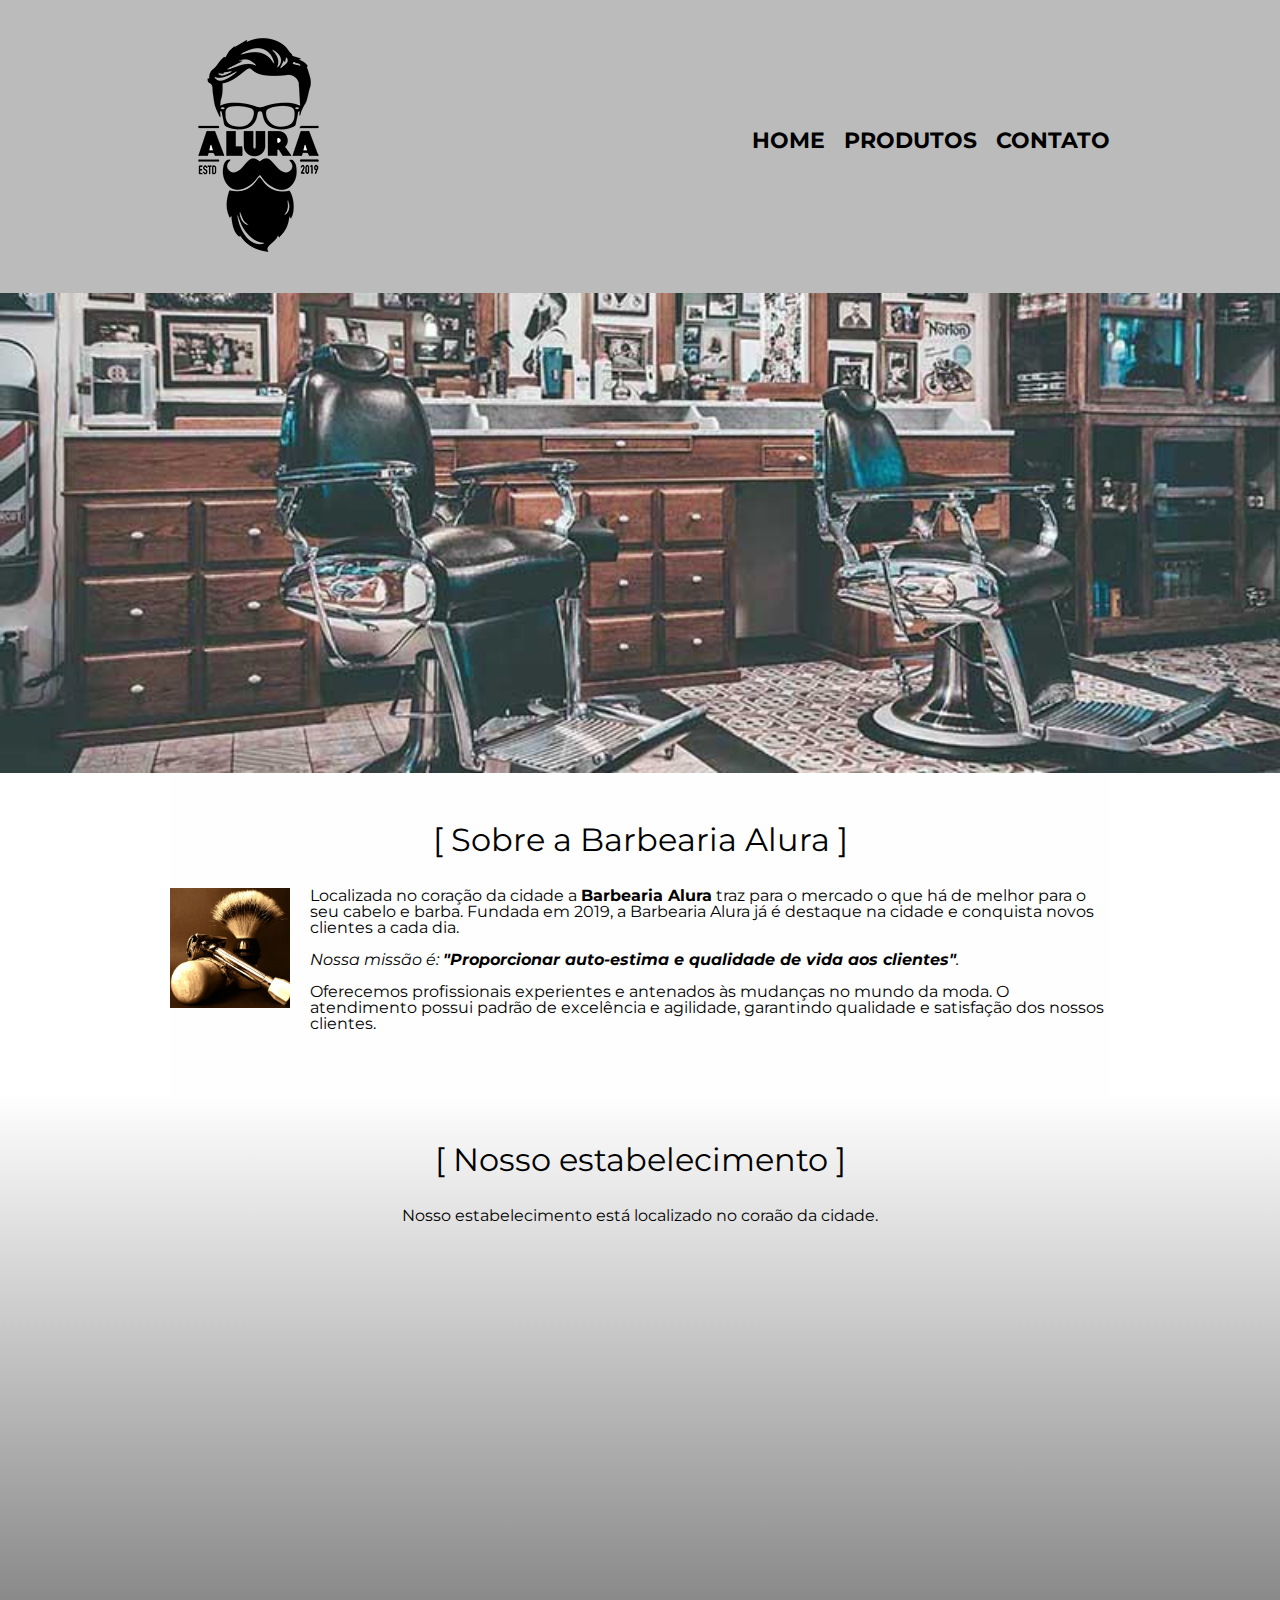
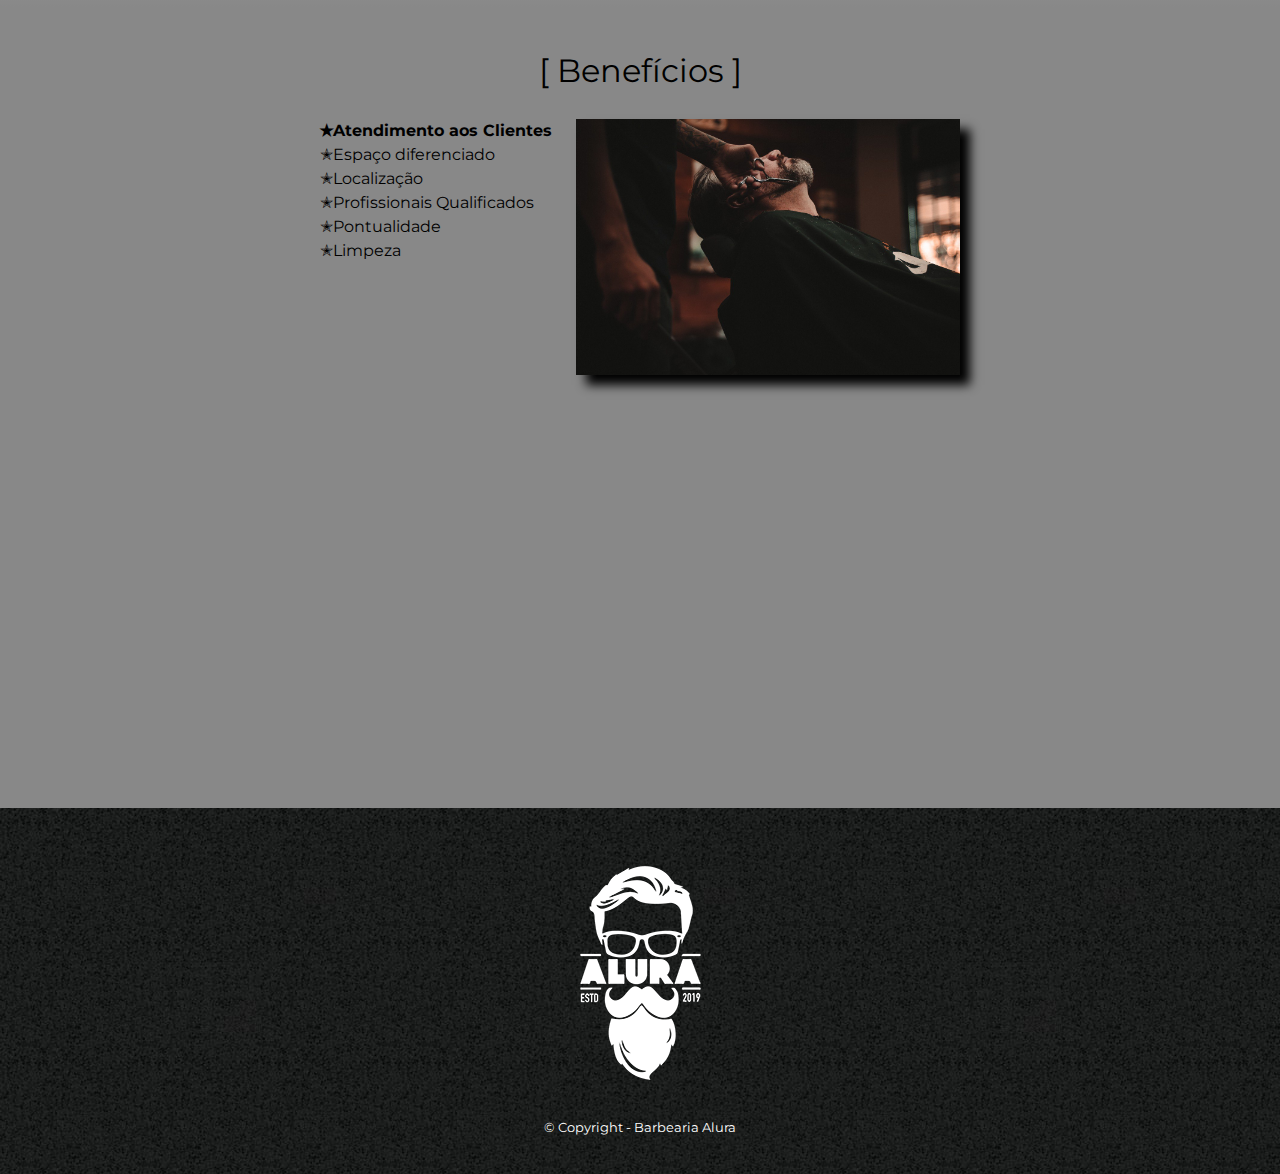
<file: index.html>
<!DOCTYPE html>
<html lang="pt-br">
	<head>
		<meta charset="UTF-8">
		<meta name="viewport" content="width=device-width, initial-scale=1.0">
		<title>Barbearia Alura</title>
		<link rel="stylesheet" href="reset.css/reset.css">
		<link rel="stylesheet" href="style.css">
		<link rel="preconnect" href="https://fonts.gstatic.com">
		<link href="https://fonts.googleapis.com/css2?family=Montserrat:wght@500&display=swap" rel="stylesheet">

	</head>

	<body>

		<header>
            <div class="caixa">
                <h1><img src="imagens/logo.png"></h1>

                <nav>
                    <ul>
                        <li><a href="index.html">Home</a></li>
                        <li><a href="produtos.html">Produtos</a></li>
                        <li><a href="contatos.html">Contato</a></li>
                    </ul>
                </nav>
            </div>
        </header>

		<img class="banner" src="imagens/banner.jpg">
		
		<main>

			<section class="principal">
				<h2 class="titulo-principal">Sobre a Barbearia Alura</h2>

				<img src="imagens/utensilios.jpg" class="utensilios" alt="Utensilios de um barbeiro">
		
				<p>Localizada no coração da cidade a <strong>Barbearia Alura</strong> traz para o mercado o que há de melhor para o seu cabelo e barba. Fundada em 2019, a Barbearia Alura já é destaque na cidade e conquista novos clientes a cada dia.</p>

				<p id="missao"><em>Nossa missão é: <strong>"Proporcionar auto-estima e qualidade de vida aos clientes"</strong>.</em></p>

				<p>Oferecemos profissionais experientes e antenados às mudanças no mundo da moda. O atendimento possui padrão de excelência e agilidade, garantindo qualidade e satisfação dos nossos clientes.</p>
			
			</section>

			<section class="mapa">
				<h3 class="titulo-principal">Nosso estabelecimento</h3>
				<p>Nosso estabelecimento está localizado no coraão da cidade.</p>
				<div class="mapa-conteudo">
					<iframe src="https://www.google.com/maps/embed?pb=!1m18!1m12!1m3!1d936050.8059422348!2d-47.192767434374986!3d-23.588244300000003!2m3!1f0!2f0!3f0!3m2!1i1024!2i768!4f13.1!3m3!1m2!1s0x94ce5a2b2ed7f3a1%3A0xab35da2f5ca62674!2sCaelum%20-%20Escola%20de%20Tecnologia!5e0!3m2!1spt-BR!2sbr!4v1618334786981!5m2!1spt-BR!2sbr" width="100%" height="300" style="border:0;" allowfullscreen="" loading="lazy"></iframe>
				</div>
			</section>

			<section class="beneficios">
				<h3 class="titulo-principal">Benefícios</h3>

				<div class="conteudo-beneficios">
					<ul class="lista-beneficios">
						<li class="itens">Atendimento aos Clientes</li>
						<li class="itens">Espaço diferenciado</li>
						<li class="itens">Localização</li>
						<li class="itens">Profissionais Qualificados</li>
						<li class="itens">Pontualidade</li>
						<li class="itens">Limpeza</li>
					</ul><img src="imagens/beneficios.jpg" class="imagem-beneficios">
				</div>

				<div class="video">
					<iframe width="100%" height="315" src="https://www.youtube.com/embed/wcVVXUV0YUY" title="YouTube video player" frameborder="0" allow="accelerometer; autoplay; clipboard-write; encrypted-media; gyroscope; picture-in-picture" allowfullscreen></iframe>
				</div>

			</section>
		</main>	

		<footer>
            <img src="imagens/logo-branco.png">
            <p class="copyright">&copy; Copyright - Barbearia Alura</p>
        </footer>

	</body>
</html>
</file>
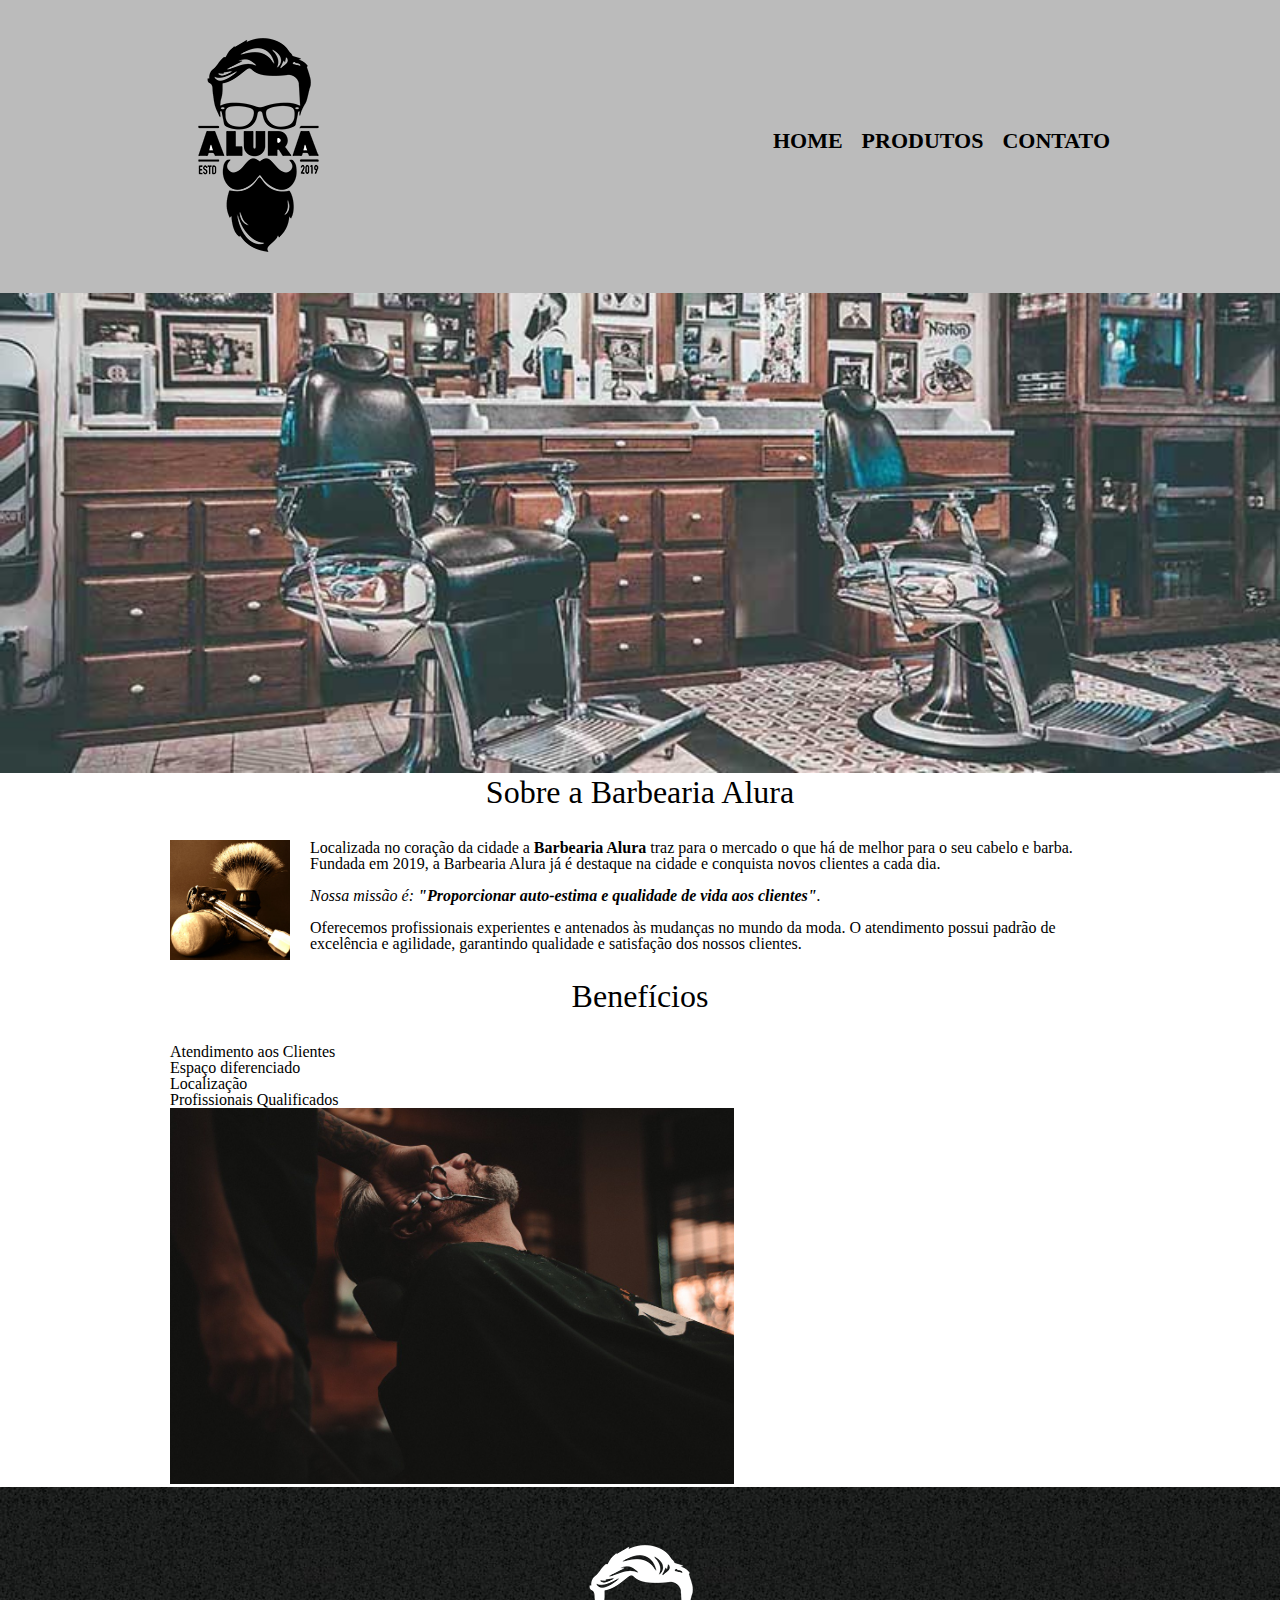
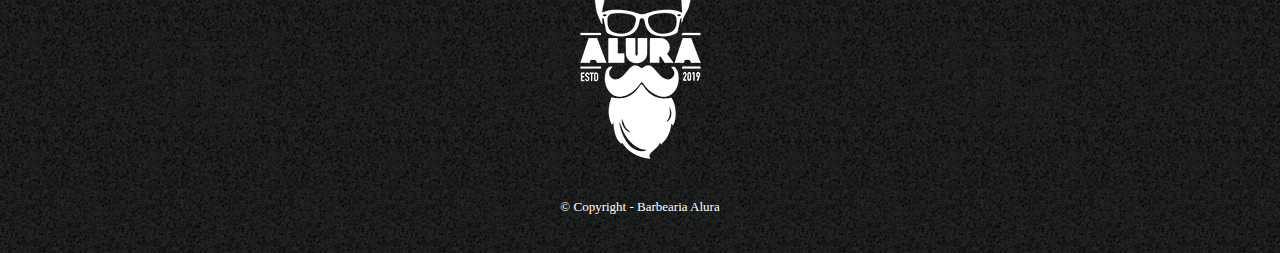
<file: Alura Front-end/HTML-CSS/index.html>
<!DOCTYPE html>
<html lang="pt-br">
	<head>
		<meta charset="UTF-8">
		<title>Barbearia Alura</title>
		<link rel="stylesheet" href="reset.css/reset.css">
		<link rel="stylesheet" href="style.css">

	</head>

	<body>

		<header>
            <div class="caixa">
                <h1><img src="imagens/logo.png"></h1>

                <nav>
                    <ul>
                        <li><a href="index.html">Home</a></li>
                        <li><a href="produtos.html">Produtos</a></li>
                        <li><a href="contatos.html">Contato</a></li>
                    </ul>
                </nav>
            </div>
        </header>

		<img class="banner" src="imagens/banner.jpg">
		
		<main>

			<section class="principal">
				<h2 class="titulo-principal">Sobre a Barbearia Alura</h2>

				<img src="imagens/utensilios.jpg" class="utensilios" alt="Utensilios de um barbeiro">
		
				<p>Localizada no coração da cidade a <strong>Barbearia Alura</strong> traz para o mercado o que há de melhor para o seu cabelo e barba. Fundada em 2019, a Barbearia Alura já é destaque na cidade e conquista novos clientes a cada dia.</p>

				<p id="missao"><em>Nossa missão é: <strong>"Proporcionar auto-estima e qualidade de vida aos clientes"</strong>.</em></p>

				<p>Oferecemos profissionais experientes e antenados às mudanças no mundo da moda. O atendimento possui padrão de excelência e agilidade, garantindo qualidade e satisfação dos nossos clientes.</p>
			</section>

			<section class="beneficios">
				<h3 class="titulo-principal">Benefícios</h3>

				<ul>
					<li class="itens">Atendimento aos Clientes</li>
					<li class="itens">Espaço diferenciado</li>
					<li class="itens">Localização</li>
					<li class="itens">Profissionais Qualificados</li>
				</ul>

				<img src="imagens/beneficios.jpg" class="imagembeneficios">
			</section>

		</main>	

		<footer>
            <img src="imagens/logo-branco.png">
            <p class="copyright">&copy; Copyright - Barbearia Alura</p>
        </footer>

	</body>
</html>
</file>
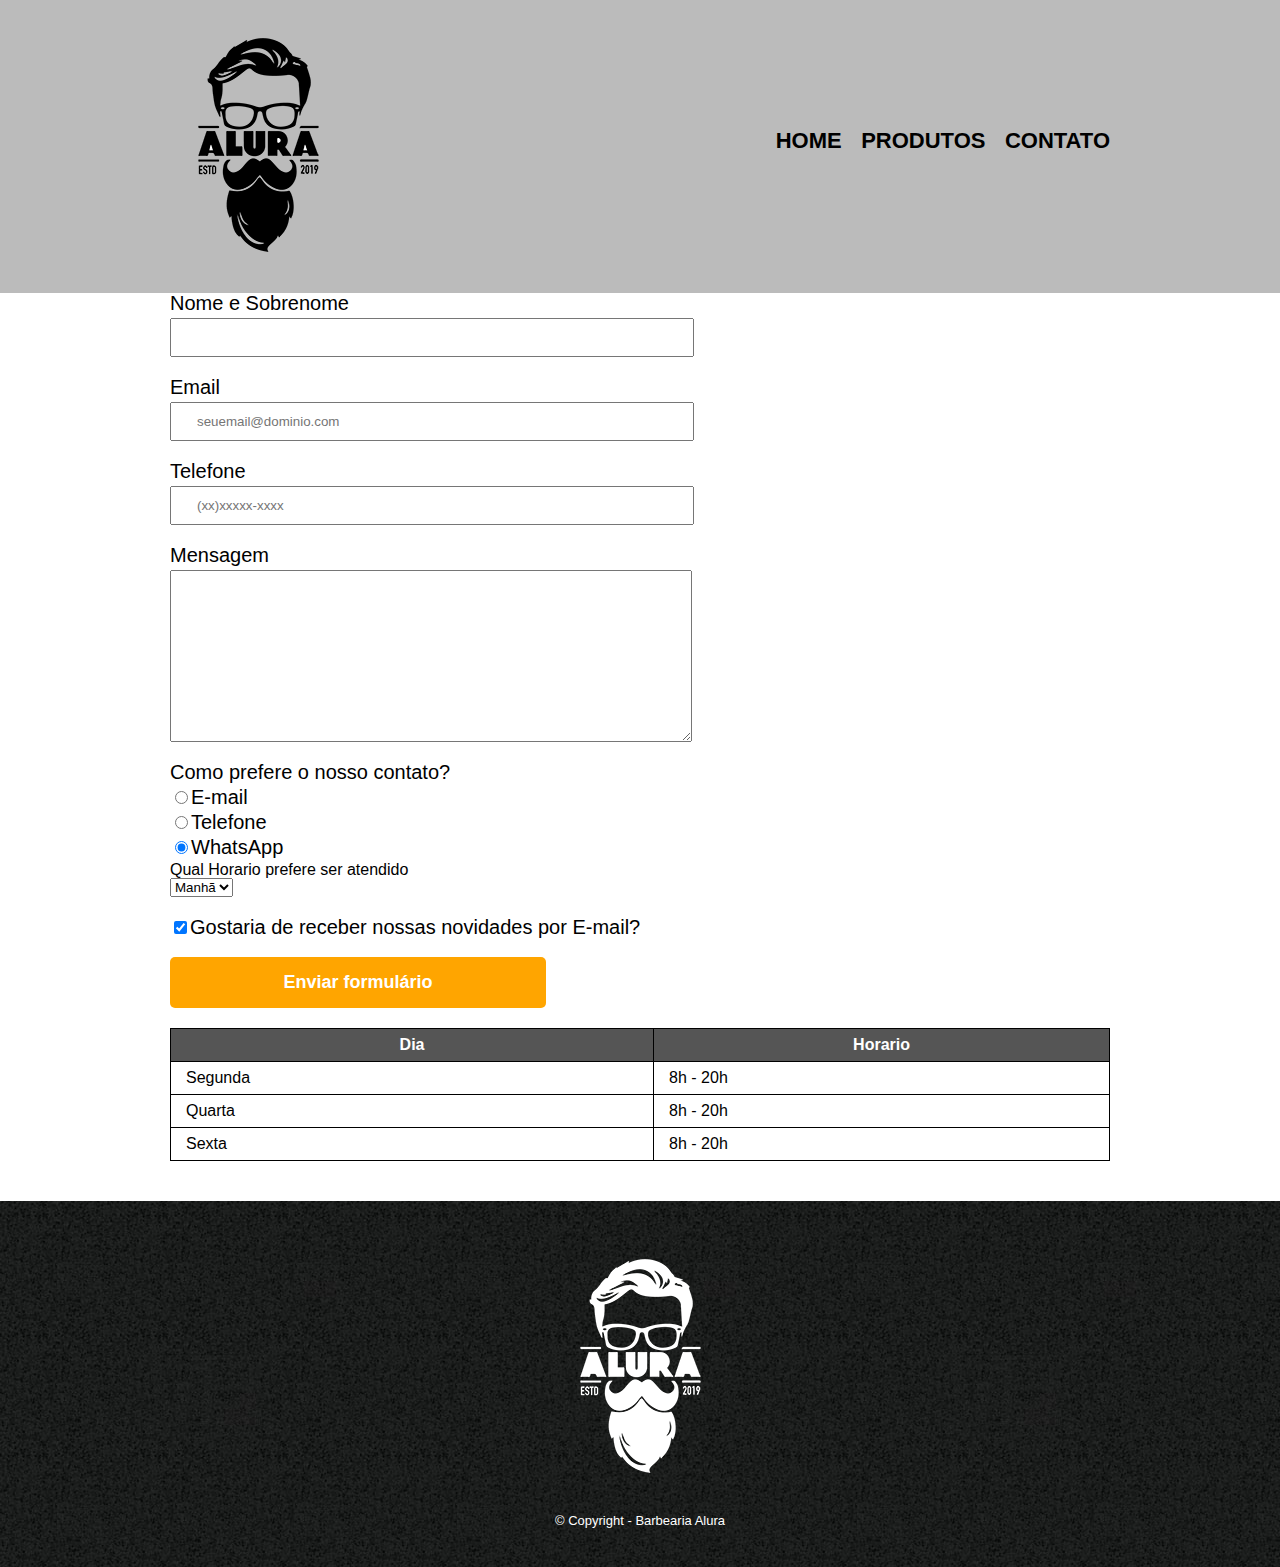
<file: contatos.html>
<!DOCTYPE html>
<html lang="pt-br">
    <head>
        <meta charset="UTF8">
        <title>Contato - Barbearia Alura</title>
        <link rel="stylesheet" href="reset.css/reset.css">
        <link rel="stylesheet" href="style.css">
    </head>

    <body>
        <header>
            <div class="caixa">
                <h1><img src="imagens/logo.png" alt="Logo da Barbearia ALURA"></h1>

                <nav>
                    <ul>
                        <li><a href="index.html">Home</a></li>
                        <li><a href="produtos.html">Produtos</a></li>
                        <li><a href="contatos.html">Contato</a></li>
                    </ul>
                </nav>
            </div>
        </header>

        <main>
            <form>
                <label for="nomesobrenome"> Nome e Sobrenome</label>
                <input type="text" id="nomesobrenome" class="input-padrao" required>

                <label for="email">Email</label>
                <input type="email" id="email" class="input-padrao" required placeholder="seuemail@dominio.com">

                <label for="telefone">Telefone</label>
                <input type="tel" id="telefone" class="input-padrao" required placeholder="(xx)xxxxx-xxxx">

                <label for="mensagem">Mensagem</label>
                <textarea cols="80" rows="10" id="mensagem" class="input-padrao" required></textarea>

                <fieldset>
                    <legend>Como prefere o nosso contato?</legend>

                    <label for="radio-email"> <input type="radio" name="contato" value="email" id="radio-email">E-mail</label>
                   

                    <label for="radio-telefone"><input type="radio" name="contato" value="telefone" id="radio-telefone">Telefone</label>
                    

                    <label for="radio-whatsapp"><input type="radio" name="contato" value="whatsapp" id="radio-whatsapp" checked>WhatsApp</label> 
                </fieldset>  

                <fieldset>
                    <p>Qual Horario prefere ser atendido</p>
                    <select>
                        <option>Manhã</option>
                        <option>Tarde</option>
                        <option>Noite</option>
                    </select>
                </fieldset>  

                <label class="checkbox"><input type="checkbox" checked>Gostaria de receber nossas novidades por E-mail?</label>

                <input type="submit" value="Enviar formulário" class="enviar">
            </form>

            <table>
                <thead>
                    <tr>
                        <th>Dia</th>
                        <th>Horario</th>
                    </tr>
                </thead> 
                
                <tbody>
                    <tr>
                        <td>Segunda</td>
                        <td>8h - 20h</td>
                    </tr>
                    <tr>
                        <td>Quarta</td>
                        <td>8h - 20h</td>
                    </tr>
                    <tr>
                        <td>Sexta</td>
                        <td>8h - 20h</td>
                    </tr>
                </tbody>    

            </table>
        </main>

        <footer>
            <img src="imagens/logo-branco.png" alt="Logo da Barbearia ALURA">
            <p class="copyright">&copy; Copyright - Barbearia Alura</p>
        </footer>
    </body>
</html>
</file>
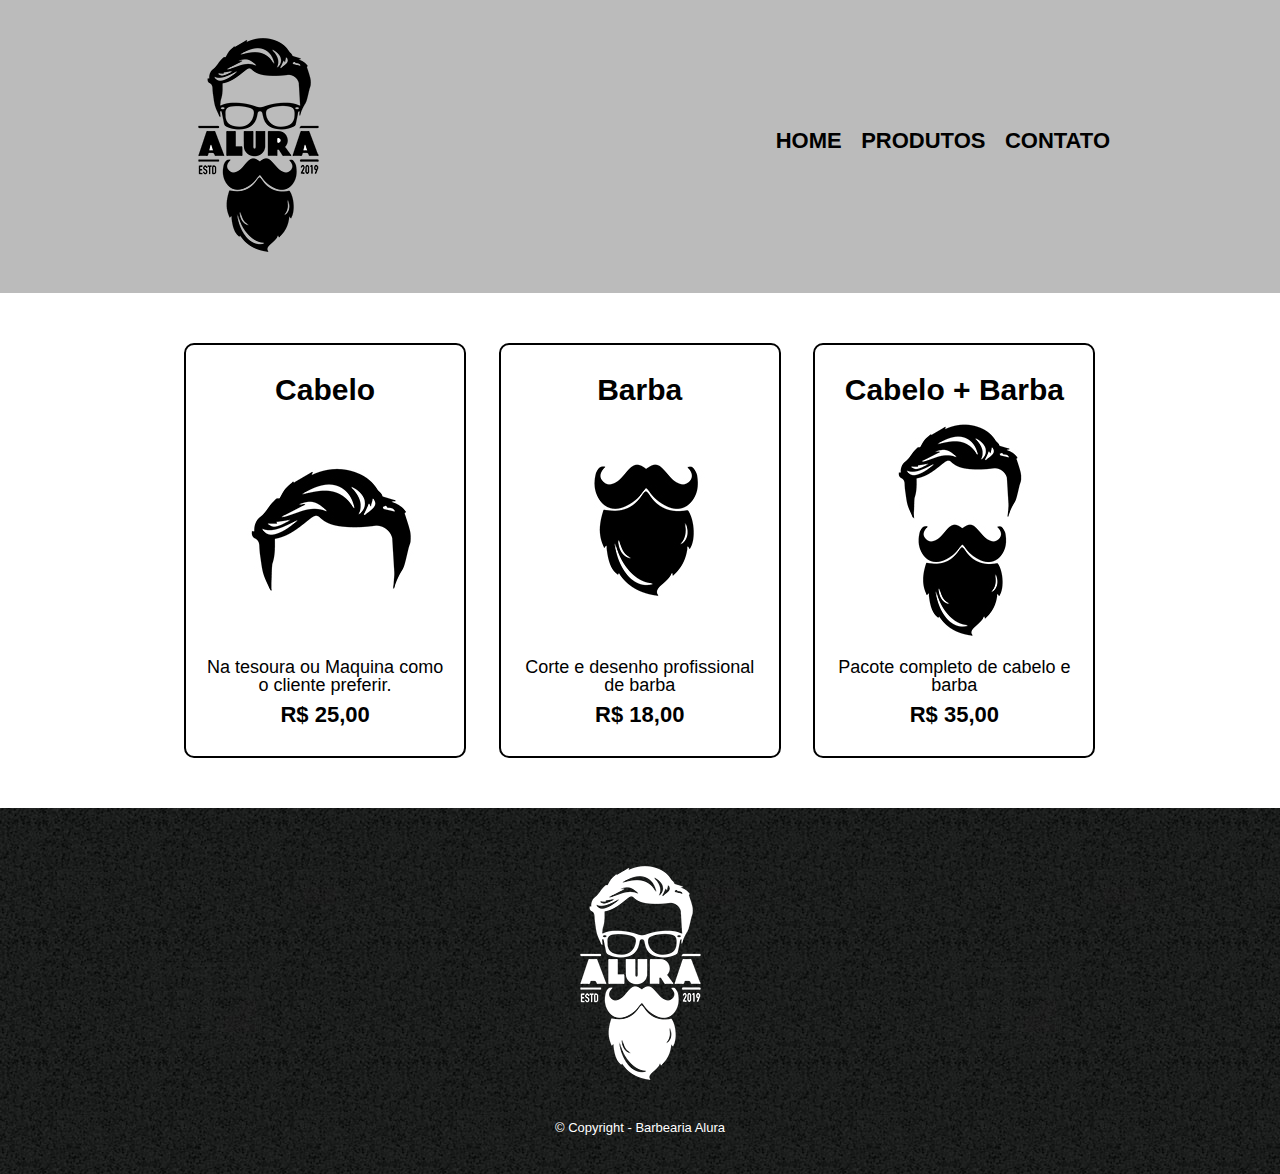
<file: produtos.html>
<!DOCTYPE html>
<html lang="pt-br">
    <head>
        <meta charset="UTF8">
        <title>Produtos - Barbearia Alura</title>
        <link rel="stylesheet" href="reset.css/reset.css">
        <link rel="stylesheet" href="style.css">

    </head>
    <body>
        <header>
            <div class="caixa">
                <h1><img src="imagens/logo.png"></h1>

                <nav>
                    <ul>
                        <li><a href="index.html">Home</a></li>
                        <li><a href="produtos.html">Produtos</a></li>
                        <li><a href="contatos.html">Contato</a></li>
                    </ul>
                </nav>
            </div>
        </header>

        <main>
            <ul class="produtos">
                <li>
                    <h2>Cabelo</h2>
                    <img src="imagens/cabelo.jpg">
                    <p class="produtos-descricao">Na tesoura ou Maquina como o cliente preferir.</p>
                    <p class="produtos-preco">R$ 25,00</p>
                </li>
                <li>
                    <h2>Barba</h2>
                    <img src="imagens/barba.jpg">
                    <p class="produtos-descricao">Corte e desenho profissional de barba</p>
                    <p class="produtos-preco">R$ 18,00</p>
                </li>
                <li>
                    <h2>Cabelo + Barba</h2>
                    <img src="imagens/cabelo+barba.jpg">
                    <p class="produtos-descricao">Pacote completo de cabelo e barba</p>
                    <p class="produtos-preco">R$ 35,00</p>
                </li>
            </ul>
        </main>

        <footer>
            <img src="imagens/logo-branco.png">
            <p class="copyright">&copy; Copyright - Barbearia Alura</p>
        </footer>
    </body>
</html>
</file>
<file: style.css>
header {
    background-color: #BBBBBB;
    padding: 20px 0;
    
}

body {
    font-family: 'Montserrat', sans-serif;
}

.caixa {
    width: 940px;
    position: relative;
    margin: 0 auto; /*Para centralizar algo na tela sempre usar margin da esquerda e direita como AUTO */
}

nav {
    position: absolute;
    top: 110px;
    right: 0;
}

nav li {
    display: inline;
    margin: 0 0 0 15px;
    
}

nav a {
    text-transform: uppercase;
    color: #000000;
    font-weight: bold;
    font-size: 22px;
    text-decoration: none; /*Tirar o sublinhado do texto */
}

nav a:hover { /*mudar as propriedades do link ao colocar o mouse em cima*/
    color: #c78c19;
    text-decoration: underline;
}

.produtos {
    width: 940px;
    margin: 0 auto;
    padding: 50px 0;
    
}

.produtos li {
    display: inline-block;
    text-align: center;
    width: 30%;
    vertical-align: top;
    margin: 0 1.5%;
    padding: 30px 20px;
    box-sizing: border-box; /*o que o border-box faz é definir se os valores dados a width e a height serão calculados dentro da caixa */
    border: solid 2px #000000;
    border-radius: 10px;
    
}

.produtos li:hover {
    border-color: #c78c19;
}

.produtos li:active { /*mudar as propriedades do link ao clicar com o mouse em cima*/
    color: #c78c19;
    border-color: #088c19;
}

.produtos li:hover h2 {
    font-size: 35px;
}

.produtos h2 {
    font-size: 30px;
    font-weight: bold;
}

.produtos-descricao {
    font-size: 18px;
}

.produtos-preco {
    font-size: 22px;
    font-weight: bold;
    margin-top: 10px;
}

footer {
    text-align: center;
    background: url("imagens/bg.jpg"); /*Colocando imagens no backgroud*/
    padding: 40px 0;
}

.copyright {
    color: #ffffff;
    font-size: 13px;
    margin-top: 20px;
    
}


form {
    margin: 40px 0;
    width: 940px;
    margin: 0 auto;
}

form label, form legend {  /*Colocando a virgula conesegue-se usar a mesma configuraçõs para mais de uma tag/classe*/
    font-size: 20px;
    display: block;
    margin: 0 0 5px;
}

.input-padrao {
    display: block;
    margin: 0 0 20px;
    padding: 10px 25px;
    width: 50%;
}

.checkbox {
    margin: 20px 0;
}

.enviar {
    width: 40%;
    padding: 15px 0;
    background: orange;
    color: white;
    font-weight: bold;
    font-size: 18px;
    border: none;
    border-radius: 5px;
    transition: 0.5s all;
    cursor: pointer;
}

.enviar:hover {
    background: darkorange;
    transform: scale(1.2);
}

table {
    margin: 20px auto 40px;
    width: 940px;
    
}

thead {
    background: #555;
    color: white;
    font-weight: bold;
}

td, th {
    border: 1px solid #000;
    padding: 8px 15px;
}

/* css da pagina inicial - index */
.banner {
    width: 100%;
}

.principal {
    padding: 3em 0;
    background-color: #fefefe;
    width: 940px;
    margin: 0 auto;
}

.titulo-principal {
     text-align: center;
     font-size: 2em; /*2 vezes o tamanho base da pagina*/
     margin: 0 0 1em;
     clear: left; /*Limpa o float a esquerda evitando ds iten abaixo subirem */
}


.titulo-principal::before {
    content: "[ ";

}

.titulo-principal::after {
    content: " ]";

}

.principal p {
    margin: 0 0 1em;
}


.principal strong {
    font-weight: bold;
}

.principal em {
    font-style: italic;
}

.utensilios {
    width: 120px;
    float: left;
    margin: 0 20px 20px 0;
}

.mapa {
    padding: 3em 0;
    background: linear-gradient(#fefefe, #888888);
}

.mapa-conteudo {
    width: 940px;
    margin: 0 auto;
}

.mapa p {
    margin:0 0 2em;
    text-align: center;
}

.beneficios {
    padding: 3em 0;
    background-color: #888888;
}

.conteudo-beneficios {
    width: 640px;
    margin: 0 auto;
}

.lista-beneficios {
    width: 40%;
    display: inline-block;
    vertical-align: top;
}

.itens {
    line-height: 1.5em;
}

.itens::before {
    content: "✭";
}

.itens:first-child {     /*pseudo elemento que serve para não precisar criar uma nova classe em uma lista por exemplo*/
    font-weight: bold;
}

.imagem-beneficios {
    width: 60%;
    opacity: 1;
    transition: 400ms;
    box-shadow: 10px 10px 10px #000;
}

.imagem-beneficios:hover {
    opacity: 0.3;
}

.video {
    width: 560px;
    margin: 2em auto;
}

@media screen and (max-width: 480px) {
    .caixa, .principal, .conteudo-beneficios, .mapa-conteudo, .video {
        width: auto;
    }

    h1 {
        text-align: center;
    }

    nav {
        position: static;
    }

    .lista-beneficios, .imagem-beneficios {
        width: 100%;
    }       
}
</file>
<file: Alura Front-end/HTML-CSS/style.css>
header {
    background-color: #BBBBBB;
    padding: 20px 0;
    
}

.caixa {
    width: 940px;
    position: relative;
    margin: 0 auto; /*Para centralizar algo na tela sempre usar margin da esquerda e direita como AUTO */
}

nav {
    position: absolute;
    top: 110px;
    right: 0;
}

nav li {
    display: inline;
    margin: 0 0 0 15px;
    
}

nav a {
    text-transform: uppercase;
    color: #000000;
    font-weight: bold;
    font-size: 22px;
    text-decoration: none; /*Tirar o sublinhado do texto */
}

nav a:hover { /*mudar as propriedades do link ao colocar o mouse em cima*/
    color: #c78c19;
    text-decoration: underline;
}

.produtos {
    width: 940px;
    margin: 0 auto;
    padding: 50px 0;
    
}

.produtos li {
    display: inline-block;
    text-align: center;
    width: 30%;
    vertical-align: top;
    margin: 0 1.5%;
    padding: 30px 20px;
    box-sizing: border-box; /*o que o border-box faz é definir se os valores dados a width e a height serão calculados dentro da caixa */
    border: solid 2px #000000;
    border-radius: 10px;
    
}

.produtos li:hover {
    border-color: #c78c19;
}

.produtos li:active { /*mudar as propriedades do link ao clicar com o mouse em cima*/
    color: #c78c19;
    border-color: #088c19;
}

.produtos li:hover h2 {
    font-size: 35px;
}

.produtos h2 {
    font-size: 30px;
    font-weight: bold;
}

.produtos-descricao {
    font-size: 18px;
}

.produtos-preco {
    font-size: 22px;
    font-weight: bold;
    margin-top: 10px;
}

footer {
    text-align: center;
    background: url("imagens/bg.jpg"); /*Colocando imagens no backgroud*/
    padding: 40px 0;
}

.copyright {
    color: #ffffff;
    font-size: 13px;
    margin-top: 20px;
    
}

main {
    width: 940px;
    margin: 0 auto;
}

form {
    margin: 40px 0;
}

form label, form legend {  /*Colocando a virgula conesegue-se usar a mesma configuraçõs para mais de uma tag/classe*/
    font-size: 20px;
    display: block;
    margin: 0 0 5px;
}

.input-padrao {
    display: block;
    margin: 0 0 20px;
    padding: 10px 25px;
    width: 50%;
}

.checkbox {
    margin: 20px 0;
}

.enviar {
    width: 40%;
    padding: 15px 0;
    background: orange;
    color: white;
    font-weight: bold;
    font-size: 18px;
    border: none;
    border-radius: 5px;
    transition: 0.5s all;
    cursor: pointer;
}

.enviar:hover {
    background: darkorange;
    transform: scale(1.2);
}

table {
    margin: 20px 0 40px;
}

thead {
    background: #555;
    color: white;
    font-weight: bold;
}

td, th {
    border: 1px solid #000;
    padding: 8px 15px;
}

/* css da pagina inicial - index */
.banner {
    width: 100%;
}

.titulo-principal {
     text-align: center;
     font-size: 2em; /*2 vezes o tamanho base da pagina*/
     margin: 0 0 1em;
     clear: left; /*Limpa o float a esquerda evitando ds iten abaixo subirem */
}

.principal p {
    margin: 0 0 1em;
}

.principal strong {
    font-weight: bold;
}

.principal em {
    font-style: italic;
}

.imagembeneficios {
    width: 60%;
}

.utensilios {
    width: 120px;
    float: left;
    margin: 0 20px 20px 0;
}
</file>
